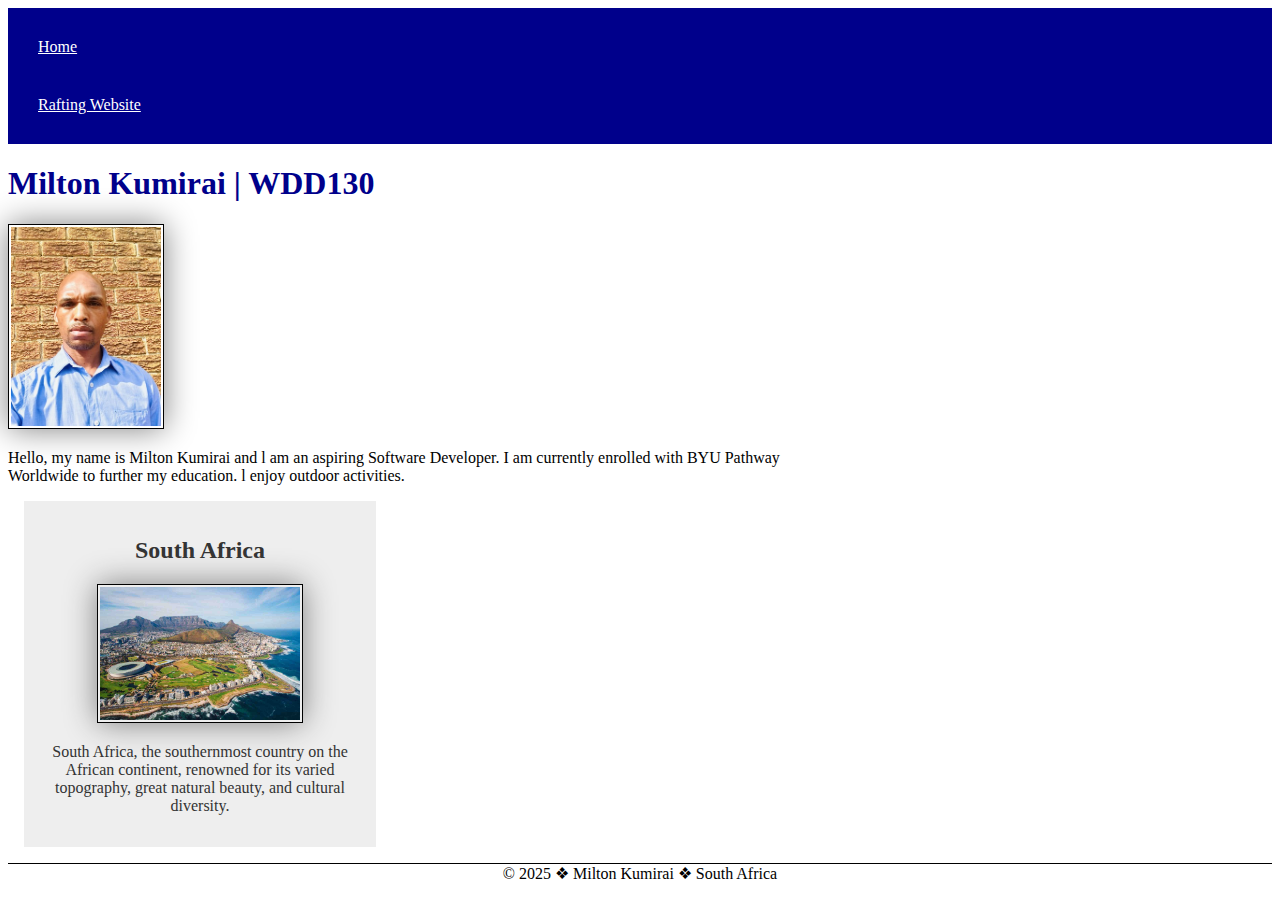
<file: index.html>
<!DOCTYPE html>
<html lang="en-US">
<head>
  <meta charset="UTF-8">
  <meta name="viewport" content="width=device-width, initial-scale=1">
  <title>Milton Kumirai | WDD130</title>
  <link rel="stylesheet" href="styles/styles.css">
  <meta name="description" content="Home page for Milton Kumirai 's WDD130 course">
  <meta name="author" content="Milton Kumirai">
</head>
<body>
  <header>
    <nav>
      <a href="#">Home</a>
      <a href="wwr/">Rafting Website</a>
    </nav>
  </header>
  <main>
    <h1>Milton Kumirai | WDD130</h1>
    <img src="./images/profile.jpg" alt="milton kumirai profile image" width="200">
    <p>Hello, my name is Milton Kumirai and l am an aspiring Software Developer. I am currently enrolled with BYU Pathway Worldwide to further my education. l enjoy outdoor activities.</p>
  </main>
  <aside>
    <h2>South Africa</h2>
    <img src="./images/south_africa.jpg" alt="South Africa landscape">
    <p>South Africa, the southernmost country on the African continent, renowned for its varied topography, great natural beauty, and cultural diversity.
    </p>
  </aside>
  <footer>
    &copy; 2025 &#10070; Milton Kumirai &#10070; South Africa
  </footer>
</body>
</html>
</file>
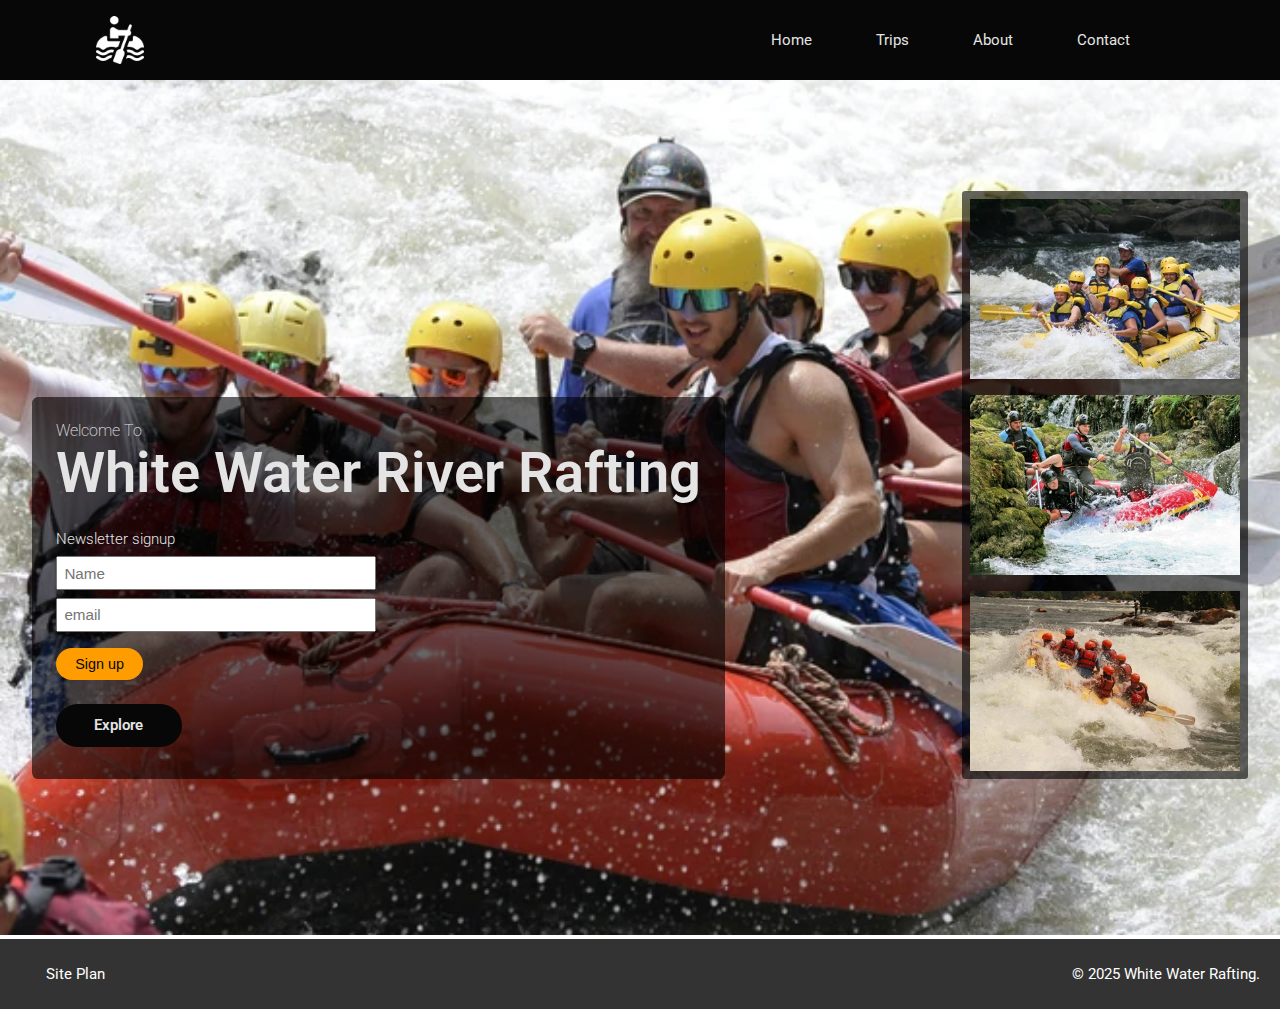
<file: wwr/index.html>
<!DOCTYPE html>
<html lang="en-US">
  <head>
    <meta charset="UTF-8" />
    <meta name="viewport" content="width=device-width, initial-scale=1.0" />
    <title>Milton Kumirai | White Water Rafting Contact Page</title>
    <meta
      name="description"
      content="Contact us page for white water rafting website"
    />
    <meta name="author" content="Milton Kumirai" />
    <link rel="preconnect" href="https://fonts.googleapis.com" />
    <link rel="preconnect" href="https://fonts.gstatic.com" crossorigin />
    <link
      href="https://fonts.googleapis.com/css2?family=Dancing+Script:wght@400..700&display=swap"
      rel="stylesheet"
    />
    <link
      href="https://fonts.googleapis.com/css2?family=Roboto:ital,wght@0,100..900;1,100..900&display=swap"
      rel="stylesheet"
    />
    <link rel="stylesheet" href="styles/rafting.css" />
  </head>

  <body>
    <header>
      <img src="images/rafting_logo.png" alt="rafting logo" />
      <nav>
        <a href="index.html">Home</a>
        <a href="trips.html">Trips</a>
        <a href="about.html">About</a>
        <a href="contact.html">Contact</a>
      </nav>
    </header>
    <main class="main-page">
      <div class="home-page">
        <div class="heading">
          <h1>Welcome To</h1>
          <h2>White Water River Rafting</h2>
          <form>
            <p>Newsletter signup</p>
            <input type="text" name="name" id="name" placeholder="Name" />
            <input type="email" name="email" id="email" placeholder="email" />
            <button type="submit">Sign up</button>
          </form>
          <a class="explore" href="trips.html">Explore</a>
        </div>
        <img src="images/rafting.webp" alt="rafting image" />
      </div>
      <div class="more-activities">
        <img src="images/rafting2.webp" alt="" />
        <img src="images/rafting3.webp" alt="" />
        <img src="images/rafting5.webp" alt="" />
      </div>
    </main>
    <footer>
      <p>&copy; 2025 White Water Rafting.</p>
      <nav>
        <a href="#">Site Plan</a>
      </nav>
    </footer>
  </body>
</html>
</file>
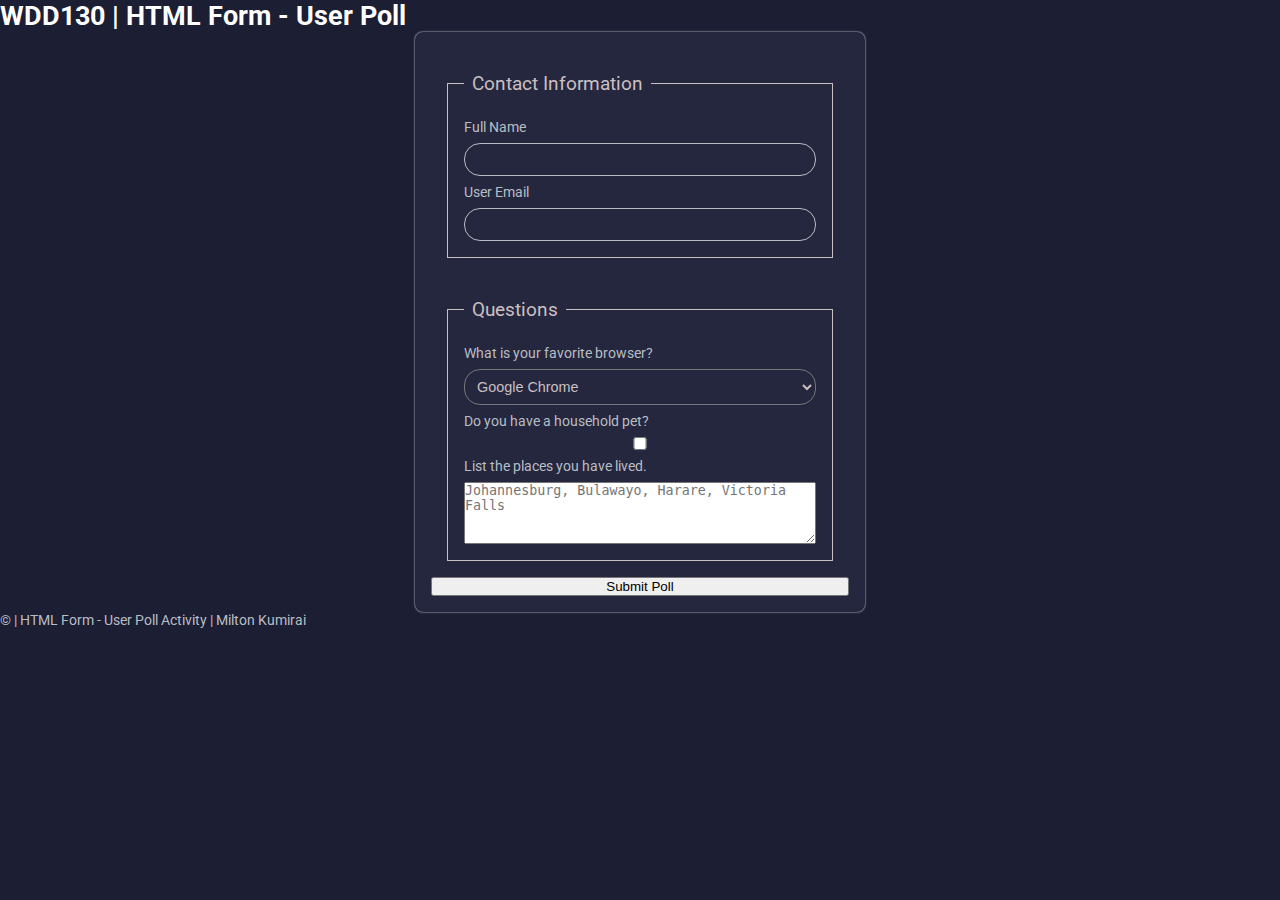
<file: week05/poll-form.html>
<!DOCTYPE html>
<html lang="en-US">
<head>
    <meta charset="UTF-8">
    <meta name="viewport" content="width=device-width, initial-scale=1.0">
    <title>WDD | HTML Form - User Poll</title>
    <meta name="description" content="The Form Element">
    <meta name="author" content="Milton Kumirai">
    <link rel="stylesheet" href="styles/poll-form.css">
    <link rel="preconnect" href="https://fonts.googleapis.com">
    <link rel="preconnect" href="https://fonts.gstatic.com" crossorigin>
    <link href="https://fonts.googleapis.com/css2?family=Roboto:ital,wght@0,100..900;1,100..900&display=swap" rel="stylesheet">
</head>
<body>
    <header>
        <h1>WDD130 | HTML Form - User Poll</h1>
    </header>
    <main>
        <form>
            <fieldset>
                <legend>Contact Information</legend>
                <label for="fullname">Full Name</label>
                <input type="text" id="fullname" name="fullname">
                <label for="useremail">User Email</label>
                <input type="email" id="useremail" name="useremail">
            </fieldset>
            <fieldset>
                <legend>Questions</legend>
                <label for="browser">What is your favorite browser?</label>
            <select name="browser" id="browser">
                <option value="google_chrome">Google Chrome</option>
                <option value="microsoft_edge">Microsoft Edge</option>
                <option value="mozilla_firefox">Mozilla Firefox</option>
            </select>
            <label for="pet">Do you have a household pet?</label>
            <input type="checkbox" name="pet" id="pet">
            <label for="feedback">List the places you have lived.</label>
            <textarea name="feedback" id="feedback" rows="4" placeholder="Johannesburg, Bulawayo, Harare, Victoria Falls"></textarea>
            </fieldset>
            <button type="submit">Submit Poll</button>
        </form>
    </main>
    <footer>
        <p>&copy; | HTML Form - User Poll Activity | Milton Kumirai</p> 
    </footer> 
</body>
</html>
</file>
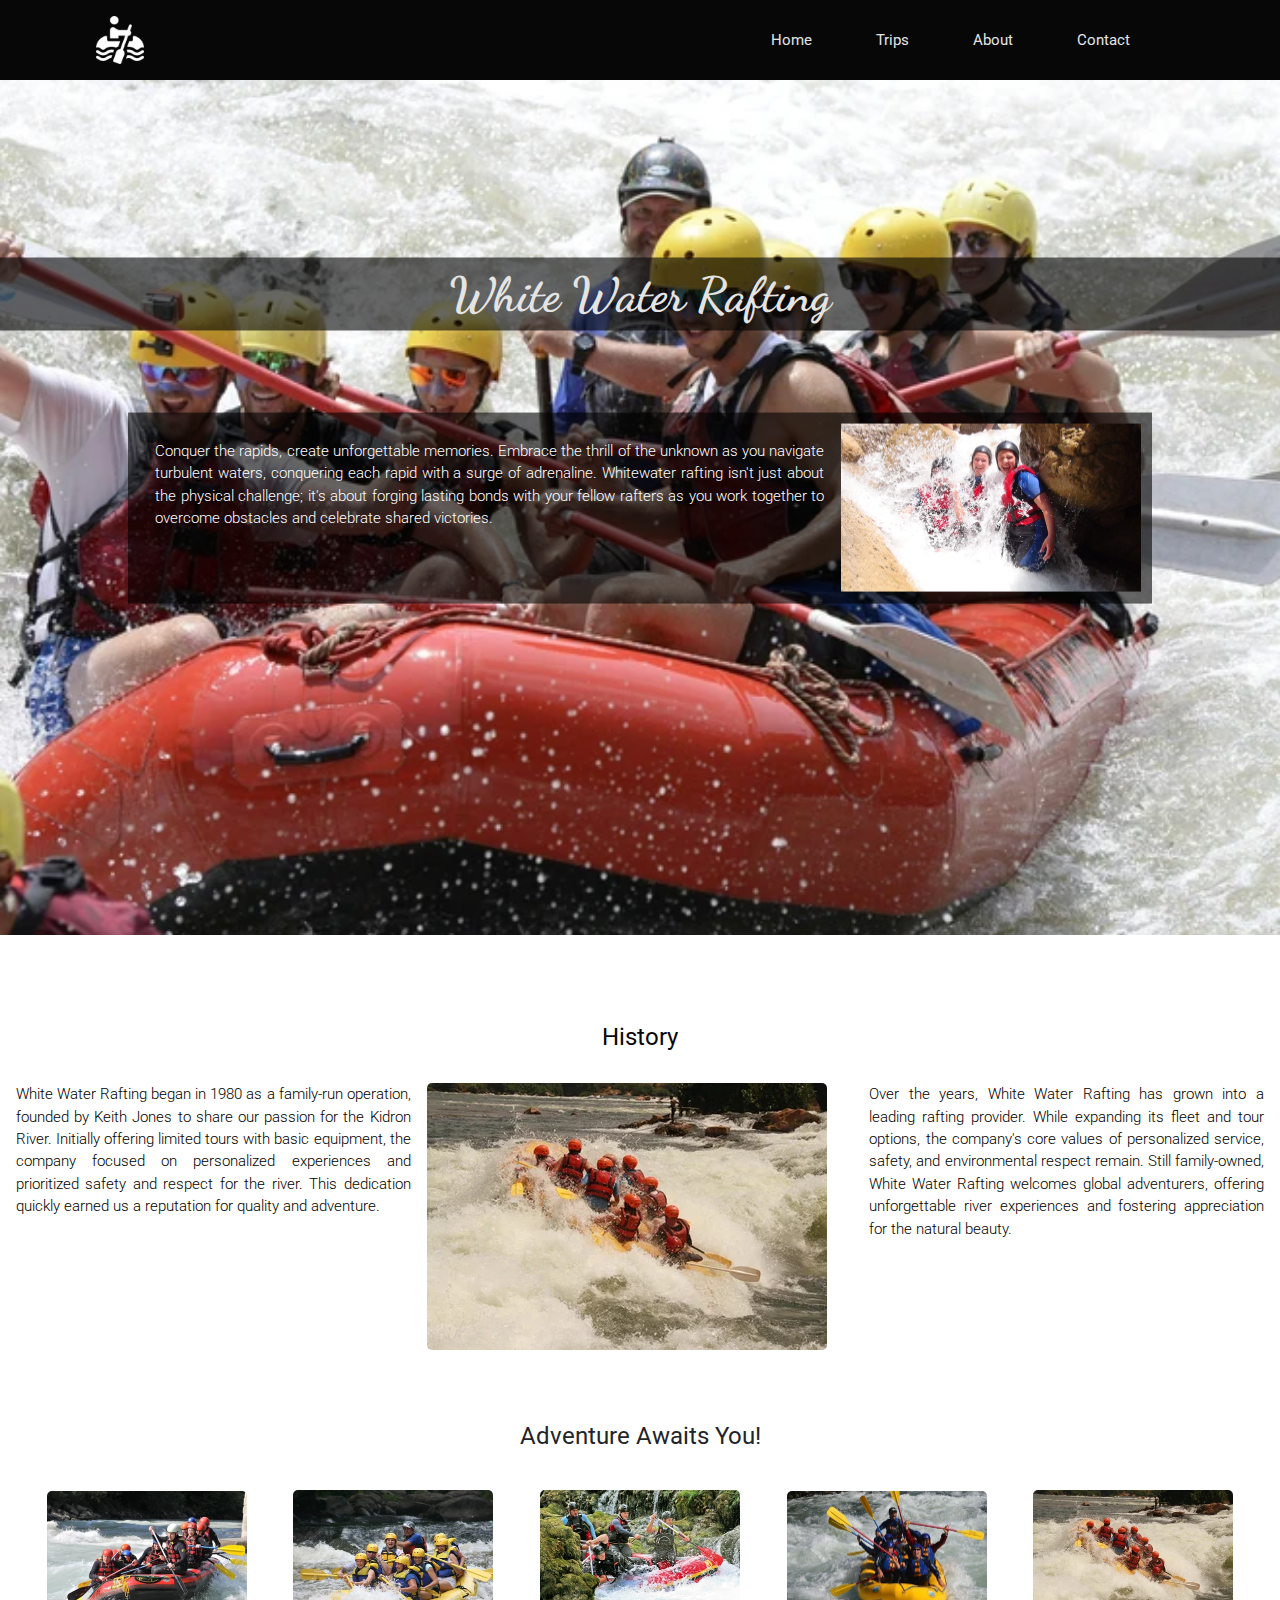
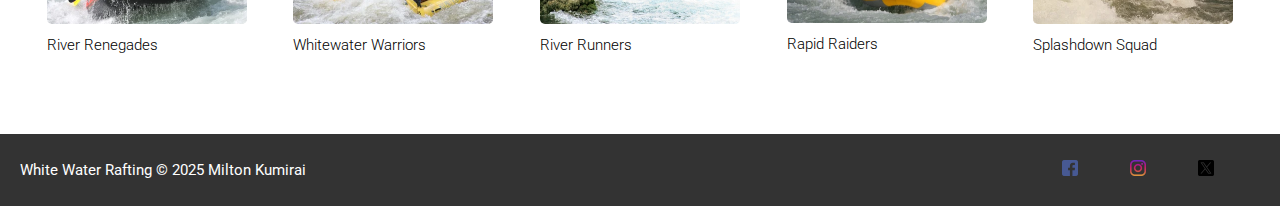
<file: wwr/about.html>
<!DOCTYPE html>
<html lang="en-US">
  <head>
    <meta charset="UTF-8" />
    <meta name="viewport" content="width=device-width, initial-scale=1.0" />
    <title>Milton Kumirai | White Water Rafting About Us Page</title>
    <meta
      name="description"
      content="About us p[age for white water rafting website"
    />
    <meta name="author" content="Milton Kumirai" />
    <link rel="preconnect" href="https://fonts.googleapis.com" />
    <link rel="preconnect" href="https://fonts.gstatic.com" crossorigin />
    <link
      href="https://fonts.googleapis.com/css2?family=Dancing+Script:wght@400..700&display=swap"
      rel="stylesheet"
    />
    <link
      href="https://fonts.googleapis.com/css2?family=Roboto:ital,wght@0,100..900;1,100..900&display=swap"
      rel="stylesheet"
    />
    <link rel="stylesheet" href="styles/rafting.css" />
  </head>

  <body>
    <header>
      <img src="images/rafting_logo.png" alt="rafting logo" />
      <nav>
        <a href="index.html">Home</a>
        <a href="trips.html">Trips</a>
        <a href="about.html">About</a>
        <a href="contact.html">Contact</a>
      </nav>
    </header>
    <main>
      <div class="hero">
        <img src="images/rafting.webp" alt="River water rafting" />
        <h1>White Water Rafting</h1>
        <article>
          <img src="images/happy_clients.webp" alt="Happy employee" />
          <p>
            Conquer the rapids, create unforgettable memories. Embrace the
            thrill of the unknown as you navigate turbulent waters, conquering
            each rapid with a surge of adrenaline. Whitewater rafting isn't just
            about the physical challenge; it's about forging lasting bonds with
            your fellow rafters as you work together to overcome obstacles and
            celebrate shared victories.
          </p>
        </article>
      </div>
      <section class="first_section">
        <h2>History</h2>
        <p>
          White Water Rafting began in 1980 as a family-run operation, founded
          by Keith Jones to share our passion for the Kidron River. Initially
          offering limited tours with basic equipment, the company focused on
          personalized experiences and prioritized safety and respect for the
          river. This dedication quickly earned us a reputation for quality and
          adventure.
        </p>
        <img src="images/rafting5.webp" alt="rafting image" />
        <p>
          Over the years, White Water Rafting has grown into a leading rafting
          provider. While expanding its fleet and tour options, the company's
          core values of personalized service, safety, and environmental respect
          remain. Still family-owned, White Water Rafting welcomes global
          adventurers, offering unforgettable river experiences and fostering
          appreciation for the natural beauty.
        </p>
      </section>
      <section class="second_section">
        <h2>Adventure Awaits You!</h2>
        <div>
          <figure>
            <img src="images/rafting1.webp" alt="Rafting image" />
            <figcaption>River Renegades</figcaption>
          </figure>
          <figure>
            <img src="images/rafting2.webp" alt="rafting image" />
            <figcaption>Whitewater Warriors</figcaption>
          </figure>
          <figure>
            <img src="images/rafting3.webp" alt="rafting image" />
            <figcaption>River Runners</figcaption>
          </figure>
          <figure>
            <img src="images/rafting4.webp" alt="rafting image" />
            <figcaption>Rapid Raiders</figcaption>
          </figure>
          <figure>
            <img src="images/rafting5.webp" alt="rafting image" />
            <figcaption>Splashdown Squad</figcaption>
          </figure>
        </div>
      </section>
    </main>
    <footer>
      <nav>
        <a href="https://facebook.com"
          ><img src="images/facebook.png" alt="facebook icon"
        /></a>
        <a href="https://instagram.com"
          ><img src="images/instagram.png" alt="instagram icon"
        /></a>
        <a href="https://twitter.com"
          ><img src="images/twitter.png" alt="twitter icon"
        /></a>
      </nav>
      <p>White Water Rafting &copy; 2025 Milton Kumirai</p>
    </footer>
  </body>
</html>
</file>
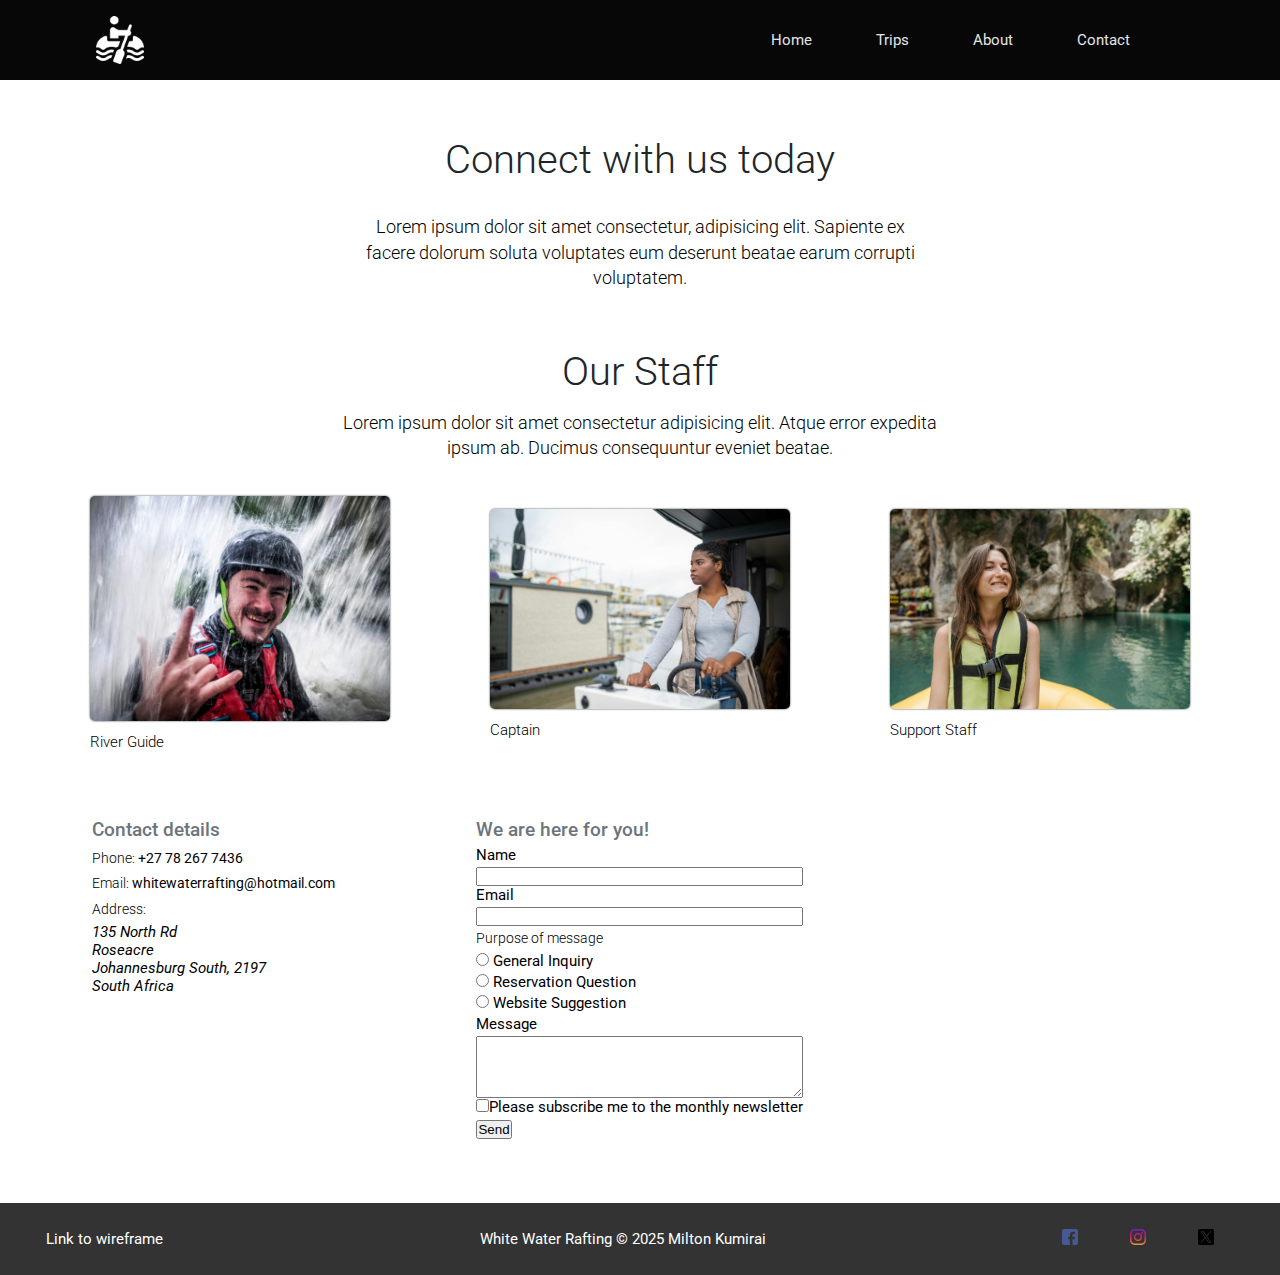
<file: wwr/contact.html>
<!DOCTYPE html>
<html lang="en-US">

<head>
  <meta charset="UTF-8">
  <meta name="viewport" content="width=device-width, initial-scale=1.0">
  <title>Milton Kumirai | White Water Rafting Contact Page</title>
  <meta name="description" content="Contact us page for white water rafting website">
  <meta name="author" content="Milton Kumirai">
  <link rel="preconnect" href="https://fonts.googleapis.com">
  <link rel="preconnect" href="https://fonts.gstatic.com" crossorigin>
  <link href="https://fonts.googleapis.com/css2?family=Dancing+Script:wght@400..700&display=swap" rel="stylesheet">
  <link href="https://fonts.googleapis.com/css2?family=Roboto:ital,wght@0,100..900;1,100..900&display=swap"
    rel="stylesheet">
  <link rel="stylesheet" href="styles/rafting.css">
</head>

<body>
  <header>
    <img src="images/rafting_logo.png" alt="rafting logo">
    <nav>
      <a href="index.html">Home</a>
      <a href="trips.html">Trips</a>
      <a href="about.html">About</a>
      <a href="contact.html">Contact</a>
    </nav>
  </header>
  <main>
    <div class="connect">
        <h1>Connect with us today</h1>
        <p>Lorem ipsum dolor sit amet consectetur, adipisicing elit. Sapiente ex facere dolorum soluta voluptates eum deserunt beatae earum corrupti voluptatem.
        </p>
      </div>
    <div class="employees-heading">
      <article>
        <h2>Our Staff</h2>
        <p>Lorem ipsum dolor sit amet consectetur adipisicing elit. Atque error expedita ipsum ab. Ducimus consequuntur eveniet beatae.</p>
      </article>
    </div>
    <div class="employees">
     <figure>
      <img src="images/tour_guide.jpg" alt="rafting guide">
      <figcaption>River Guide</figcaption>
     </figure>
     <figure>
      <img src="images/driver.jpg" alt="driver">
      <figcaption>Captain</figcaption>
     </figure>
     <figure>
      <img src="images/supporting_staff.jpg" alt="support staff">
      <figcaption>Support Staff</figcaption>
     </figure>
    </div>
    <div class="contact-info">
      <article>
        <h2>Contact details</h2>
        <p class="phone bold">Phone: <span>+27 78 267 7436</span></p>
        <p class="email bold">Email: <span>whitewaterrafting@hotmail.com</span></p>
        <p class="address bold">Address:</p>
        <address>
          135 North Rd<br>
          Roseacre<br>
          Johannesburg South, 2197<br>
          South Africa</address>
      </article>
      <article>
        <h2>We are here for you!
        <form>
          </h2>
          <fieldset>
            <label for="name">Name</label>
            <input type="text" name="name" id="name">
          </fieldset>
          <fieldset>
            <label for="email">Email</label>
            <input type="email" name="email" id="email">
          </fieldset>
            <p class="purpose">Purpose of message</p>
            <fieldset class="radio">
              <label for="inquiry">
                <input type="radio" name="purpose" id="inquiry" value="inquiry">
                <span>General Inquiry</span>
              </label>
            </fieldset>
            <fieldset class="radio">
              <label for="reservation">
                <input type="radio" name="purpose" id="reservation" value="reservation">
                <span>Reservation Question</span>
              </label>
            </fieldset>
            <fieldset class="radio">
              <label for="suggestion">
                <input type="radio" name="purpose" id="suggestion" value="suggestion">
                <span>Website Suggestion</span>
              </label>
              
            </fieldset>
            <fieldset >
              <label for="message">Message</label>
              <textarea name="message" id="message" rows="4"></textarea>
            </fieldset>
            <fieldset class="checkbox">
              <label for="subscribe">
                <input type="checkbox" name="subscribe" id="subscribe"><span>Please subscribe me to the monthly newsletter</span></label>
            </fieldset>
            <button type="submit">Send</button>
        </form>
      </article>
      <iframe src="https://www.google.com/maps/embed?pb=!1m18!1m12!1m3!1d3578.6942453822667!2d28.07447485496563!3d-26.23912253926367!2m3!1f0!2f0!3f0!3m2!1i1024!2i768!4f13.1!3m3!1m2!1s0x1e950fadb82f66cb%3A0xec0463888ca3b05f!2s135%20North%20Rd%2C%20Roseacre%2C%20Johannesburg%20South%2C%202197!5e0!3m2!1sen!2sza!4v1739036249734!5m2!1sen!2sza" width="300" height="300"  allowfullscreen="" loading="lazy" referrerpolicy="no-referrer-when-downgrade"></iframe>
    </div>
  </main>
  <footer>
    <nav>
      <a href="https://facebook.com"><img src="images/facebook.png" alt="facebook icon"></a>
      <a href="https://instagram.com"><img src="images/instagram.png" alt="instagram icon"></a>
      <a href="https://twitter.com"><img src="images/twitter.png" alt="twitter icon"></a>
    </nav>
    <p>White Water Rafting &copy; 2025 Milton Kumirai</p>
    <nav>
      <a href="https://app.moqups.com/qMVbjerdSipmgXB7rBDZ1qCZAlowyArC/view/page/ad64222d5">Link to wireframe</a>
    </nav>
  </footer>
</body>

</html>
</file>
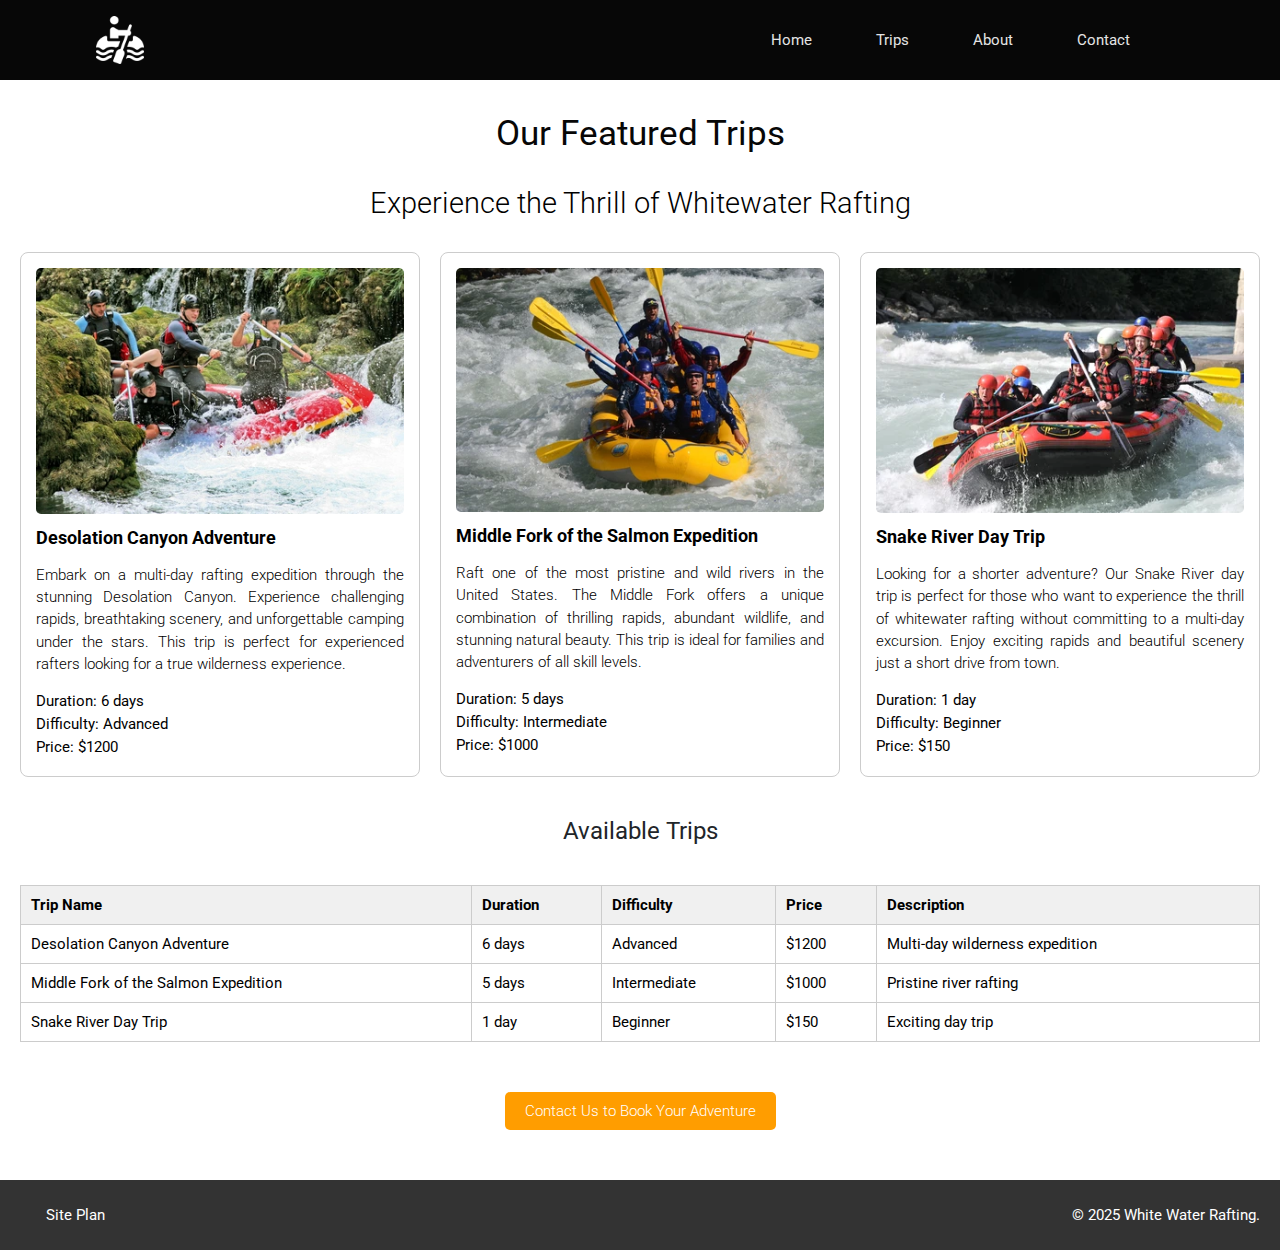
<file: wwr/trips.html>
<!DOCTYPE html>
<html lang="en-US">
  <head>
    <meta charset="UTF-8" />
    <meta name="viewport" content="width=device-width, initial-scale=1.0" />
    <title>Milton Kumirai | White Water Rafting Trips Page</title>
    <meta
      name="description"
      content="Contact us page for white water rafting website"
    />
    <meta name="author" content="Milton Kumirai" />
    <link rel="preconnect" href="https://fonts.googleapis.com" />
    <link rel="preconnect" href="https://fonts.gstatic.com" crossorigin />
    <link
      href="https://fonts.googleapis.com/css2?family=Dancing+Script:wght@400..700&display=swap"
      rel="stylesheet"
    />
    <link
      href="https://fonts.googleapis.com/css2?family=Roboto:ital,wght@0,100..900;1,100..900&display=swap"
      rel="stylesheet"
    />
    <link rel="stylesheet" href="styles/rafting.css" />
  </head>

  <body>
    <header>
      <img src="images/rafting_logo.png" alt="rafting logo" />
      <nav>
        <a href="index.html">Home</a>
        <a href="trips.html">Trips</a>
        <a href="about.html">About</a>
        <a href="contact.html">Contact</a>
      </nav>
    </header>
    <main>
      <section id="hero">
        <h1>Our Featured Trips</h1>
      </section>
      <h2 class="trips">Experience the Thrill of Whitewater Rafting</h2>
      <section id="trip-descriptions">
        <div class="trip">
          <img src="images/rafting3.webp" alt="Desolation Canyon Trip" />
          <h3>Desolation Canyon Adventure</h3>
          <p>
            Embark on a multi-day rafting expedition through the stunning
            Desolation Canyon. Experience challenging rapids, breathtaking
            scenery, and unforgettable camping under the stars. This trip is
            perfect for experienced rafters looking for a true wilderness
            experience.
          </p>
          <ul>
            <li>Duration: 6 days</li>
            <li>Difficulty: Advanced</li>
            <li>Price: $1200</li>
          </ul>
        </div>

        <div class="trip">
          <img
            src="images/rafting4.webp"
            alt="Middle Fork of the Salmon Trip"
          />
          <h3>Middle Fork of the Salmon Expedition</h3>
          <p>
            Raft one of the most pristine and wild rivers in the United States.
            The Middle Fork offers a unique combination of thrilling rapids,
            abundant wildlife, and stunning natural beauty. This trip is ideal
            for families and adventurers of all skill levels.
          </p>
          <ul>
            <li>Duration: 5 days</li>
            <li>Difficulty: Intermediate</li>
            <li>Price: $1000</li>
          </ul>
        </div>

        <div class="trip">
          <img src="images/rafting1.webp" alt="Snake River Day Trip" />
          <h3>Snake River Day Trip</h3>
          <p>
            Looking for a shorter adventure? Our Snake River day trip is perfect
            for those who want to experience the thrill of whitewater rafting
            without committing to a multi-day excursion. Enjoy exciting rapids
            and beautiful scenery just a short drive from town.
          </p>
          <ul>
            <li>Duration: 1 day</li>
            <li>Difficulty: Beginner</li>
            <li>Price: $150</li>
          </ul>
        </div>
      </section>

      <section id="trip-table">
        <h2>Available Trips</h2>
        <table>
          <thead>
            <tr>
              <th>Trip Name</th>
              <th>Duration</th>
              <th>Difficulty</th>
              <th>Price</th>
              <th>Description</th>
            </tr>
          </thead>
          <tbody>
            <tr>
              <td>Desolation Canyon Adventure</td>
              <td>6 days</td>
              <td>Advanced</td>
              <td>$1200</td>
              <td>Multi-day wilderness expedition</td>
            </tr>
            <tr>
              <td>Middle Fork of the Salmon Expedition</td>
              <td>5 days</td>
              <td>Intermediate</td>
              <td>$1000</td>
              <td>Pristine river rafting</td>
            </tr>
            <tr>
              <td>Snake River Day Trip</td>
              <td>1 day</td>
              <td>Beginner</td>
              <td>$150</td>
              <td>Exciting day trip</td>
            </tr>
          </tbody>
        </table>
      </section>
      <section class="action-call">
        <a href="contact.html" class="call-to-action"
          >Contact Us to Book Your Adventure</a
        >
      </section>
    </main>
    <footer>
      <p>&copy; 2025 White Water Rafting.</p>
      <nav>
        <a
          href="https://app.moqups.com/zRzvGxQAcwYenyru9uNPtdKuGoNotEIj/view/page/ad64222d5"
          >Site Plan</a
        >
      </nav>
    </footer>
  </body>
</html>
</file>
<file: styles/styles.css>
:root{
    --black-color : #000;
    --dark-blue-color: darkblue;
    --image-width: 150px;
    --padding-10px: 10px;
}

nav{
    background-color: var(--dark-blue-color);
    padding: var(--padding-10px);
}

nav a{
    color: white;
    display: block;
    padding: 20px;
}

h1{
    color: var(--dark-blue-color);
}

img{
    width: var(--image-width);
    height: auto;
    border: 1px solid var(--black-color);
    padding: 2px;
    box-shadow: 0 0 30px gray;
}

p{
    padding: var(--padding-10px);
}

main{
    max-width: 840px;
}

main img{
    width: var(--image-width);
    height: auto;
}

aside{
    width: 20rem;
    margin: 1rem;
    border: 1px solid rgb(0, 0, 0 /0.2);
    padding: 1rem;
    background-color: #eee;
    color: #333;
    text-align: center;
}

aside img{
    width: 200px;
    height: auto;
}

p{
    padding: 0;
}

footer{
    margin-top: 15px;
    border-top: 1px solid var(--black-color);
    text-align: center;
}
</file>
<file: wwr/styles/rafting.css>
:root {
  --secondary-color: #ef8354;
  --white-color: #ffffff;
  --accent2-color: #e4e4e4;
  --orange-peel: #ff9d00;
  --cod-gray: #070707;
  --cod-gray-transparent: #0707077a;
  --cod-gray-transparent-2: #00000098;
}
* {
  margin: 0;
  padding: 0;
  box-sizing: border-box;
}

body {
  font-family: Roboto, Arial, san-serif;
  font-size: 15px;
  box-sizing: border-box;
  color: var(--cod-gray-color);
  height: 100vh;
}

header {
  background-color: #333;
  color: white;
  padding: 1rem 0;
  display: flex;
  justify-content: space-between;
  align-items: center;
}

.logo {
  max-height: 60px;
  margin-left: 20px;
}

a{
  text-decoration: none;
  color: var(--accent2-color);
}

nav a:hover {
  background-color: #555;
  border-radius: 5px;
}

header {
  display: grid;
  grid-template-columns: repeat(2, 1fr);
  place-items: center;
  padding: 1rem 0;
  background-color: var(--cod-gray);
}

header img {
  width: 3rem;
  justify-self: flex-start;
  margin-left: 6rem;
}

nav {
  display: flex;
  margin-right: 20px;
}

nav a {
  margin: 0 1rem;
  display: block;
  padding: 0.5rem 1rem;
  color: var(--accent2-color);
  font-weight: 400;
  text-decoration: none;
}

.first_section {
  display: grid;
  grid-template-columns: repeat(3, 1fr);
  margin: 1rem 0;
  margin-top: 5.5rem;
}

.first_section h2 {
  grid-column: 1 / 4;
  justify-self: center;
  font-weight: 400;
  font-size: 1.5rem;
  color: var(--cod-gray);
  padding-bottom: 2rem;
}

.first_section img{
  border-radius: 5px;
}

.first_section p {
  text-align: justify;
  padding: 0 1rem;
  font-weight: 300;
  line-height: 1.4rem;
  font-size: 0.95rem;
}

.second_section {
  display: flex;
  flex-direction: column;
  width: 100%;
  margin: 4.5rem 0; 
}

.second_section div {
  display: flex;
  align-items: center;
  justify-content: space-evenly;
}

figure img {
  width: 200px;
  border-radius: 5px;
}

.second_section h2, #trip-table h2 {
  text-align: center;
  font-weight: 400;
  font-size: 1.5rem;
  color: #212529;
  padding-bottom: 2.5rem;
}

#trip-table h2{
  padding: 2.5rem 0;
}

.hero {
  position: relative;
  background-color: #ef8354;
  width: 100%;
}

.hero h1 {
  font-family: "Dancing script", sans-serif;
  color: var(--accent2-color);
  background-color: var(--cod-gray-transparent-2);
  position: absolute;
  top: 25%;
  left: 50%;
  transform: translate(-50%, -50%);
  width: 100%;
  text-align: center;
  padding: 0.5rem;
  font-size: 3rem;
}

a {
  text-decoration: none;
}

.hero article {
  width: 80%;
  background-color: var(--cod-gray-transparent-2);
  position: absolute;
  top: 50%;
  left: 50%;
  transform: translate(-50%, -50%);
  padding: 0.7rem;
}

.hero img {
  display: block;
  width: 100%;
  height: auto;
}

.hero article img {
  float: right;
  width: 300px;
  margin-left: 0.7rem;
}

.hero article p {
  color: var(--white-color);
  width: 70%;
  padding: 1rem;
  font-weight: 300;
  line-height: 1.4rem;
  text-align: justify;
}

footer {
  display: flex;
  align-items: center;
  flex-direction: row-reverse;
  justify-content: space-between;
}

footer nav {
  right: 2rem;
}

footer a {
  padding: 1rem;
}

footer img {
  width: 1rem;
  height: auto;
  margin: 0;
  padding: 0;
}

.connect {
  padding: 2.5rem;
}

.connect h1 {
  font-weight: 300;
  font-size: 2.5rem;
  color: #212529;
  text-align: center;
  margin: 1rem;
}

.employees-heading h2,
.connect h2 {
  font-weight: 300;
  font-size: 2.5rem;
  color: #212529;
  text-align: center;
}

.connect p,
.employees-heading p {
  width: 50%;
  text-align: center;
  margin: auto;
  padding: 1rem;
  line-height: 1.6rem;
  font-size: 1.1rem;
  font-weight: 300;
}

.address,
address {
  font-weight: 400;
}

.employees {
  box-sizing: border-box;
  display: flex;
  align-items: center;
  justify-content: space-around;
  padding: 2.5rem;
  height: 300px;
}

.employees img {
  box-shadow: 0 0 2px #212529;
  width: 300px;
}

figcaption {
  font-weight: 300;
  padding: 0.5rem 0;
}

.contact-info {
  display: grid;
  grid-template-columns: repeat(3, 1fr);
  margin: 2.5rem 0 4rem 0;
}

.contact-info article {
  justify-self: center;
}

.contact-info iframe {
  justify-self: center;
  border: none;
}

.contact-info h2,
form h2 {
  font-weight: 500;
  font-size: 1.2rem;
  color: #6c757d;
  padding: 0 0 0.3rem 0;
}

.contact-info p {
  line-height: 1.6rem;
  font-size: 0.9rem;
  font-weight: 300;
}

.bold span {
  font-weight: 400;
}

fieldset {
  border: none;
  display: flex;
  flex-direction: column;
}

label {
  margin-bottom: 0.2rem;
}

/* Homepage styles */

.home-page {
  width: 100%;
  position: relative;
}

.home-page img {
  width: 100%;
}

.home-page .heading {
  position: absolute;
  bottom: 10rem;
  left: 2rem;
  padding: 1.5rem;
  background-color: var(--cod-gray-transparent-2);
  display: flex;
  flex-direction: column;
  border-radius: 0.4rem;
}

.home-page .heading h1 {
  font-size: 1rem;
  color: var(--accent2-color);
  z-index: 1;
  font-weight: 200;
}

.home-page .heading h2 {
  font-size: 3.5rem;
  color: var(--accent2-color);
  font-weight: 600;
}

.home-page form {
  display: flex;
  flex-direction: column;
  justify-content: flex-start;
  margin: 1rem 0;
}

.home-page form p {
  color: var(--accent2-color);
  padding: 0.5rem 0;
  font-weight: 300;
}

.home-page input {
  width: 20rem;
  padding: 0.4rem;
  margin-bottom: 0.5rem;
  color: var(--cod-gray);
  font-size: 0.95rem;
}

.home-page button {
  width: fit-content;
  background-color: var(--orange-peel);
  color: var(--cod-gray);

  padding: 0.5rem 1.2rem;
  border: none;
  font-size: 0.9rem;
  border-radius: 1rem;
  margin-top: 0.5rem;
}

.home-page .explore {
  width: fit-content;
  margin: 0.5rem 0;
  background-color: var(--cod-gray);
  color: var(--accent2-color);
  padding: 0.8rem 2.4rem;
  font-weight: 600;
  border-radius: 1.4rem;
}

.home-page button:hover {
  cursor: pointer;
}

.home-page .explore:hover {
  background-color: var(--cod-gray-transparent-2);
  color: var(--orange-peel);
}

.home-page button[type="submit"]:hover {
  background-color: var(--cod-gray-transparent);
  color: var(--orange-peel);
}

.main-page {
  position: relative;
}

.more-activities {
  position: absolute;
  bottom: 10rem;
  right: 2rem;
  background-color: var(--cod-gray-transparent-2);
  padding: 0.5rem;
  display: grid;
  grid-template-columns: repeat(1, 1fr);
  grid-template-rows: repeat(2, 1fr);
  gap: 1rem;
  border-radius: 0.2rem;
}

.more-activities img {
  width: 270px;
}

#hero {
  text-align: center; 
  margin-bottom: 20px;
}

#hero img {
  max-width: 100%;
  height: auto;
  display: block; 
  margin-bottom: 10px;
}

#hero h1{
  font-size: 2.2rem;
  font-weight: 400;
  color: var(--cod-gray);
  margin: 2rem 0 ;
}

#trip-descriptions p{
  text-align: justify;
  font-weight: 300;
  line-height: 1.4rem;
  font-size: 0.95rem;
  padding: 1rem 0;
}

.action-call{
  margin: 30px 0 50px 0;
  width: 100%;
  display: flex;
  align-items: center;
  justify-content: center;
}

.call-to-action {
  padding: 10px 20px;
  background-color: var(--orange-peel);
  color: white;
  text-decoration: none;
  border-radius: 5px;
  font-weight: 300;
}

#trip-descriptions {
  display: grid;
  grid-template-columns: repeat(auto-fit, minmax(300px, 1fr));
  gap: 20px;
  padding: 0 20px;
}

.trip {
  border: 1px solid #ccc;
  padding: 15px;
  border-radius: 8px;
}

.trip img {
  max-width: 100%;
  height: auto;
  margin-bottom: 10px;
  border-radius: 5px;
}

.trip h3 {
  margin-top: 0; 
}

.trip ul {
  list-style: none;
  padding: 0;
  margin: 0;
}

.trip li {
  margin-bottom: 5px;
}

#trip-table {
  overflow-x: auto;
  margin: 0 20px;
}

table {
  width: 100%;
  border-collapse: collapse;
  margin-bottom: 20px;
}

th,
td {
  padding: 10px;
  border: 1px solid #ccc;
  text-align: left;
}

th {
  background-color: #f0f0f0;
}

.trips {
  text-align: center;
  font-size: 1.8rem;
  margin: 2rem 0;
  font-weight: 300;
}

footer {
  background-color: #333;
  color: white;
  padding: 1rem 0;
  text-align: center;
  display: flex;
  justify-content: space-between; 
  align-items: center; 
  padding: 10px 20px; 
}

footer nav a {
  color: white;
  text-decoration: none;
  margin: 0 10px;
}

footer p {
  margin: 0;
}
</file>
<file: week05/styles/poll-form.css>
:root{
    --primary-color: #25273e;
    --secondary-color: #1c1e33;
    --accent-color: #cabfc1;
    --accent2-color: #b8bdc4;
}

*{
    margin: 0;
    padding: 0;
    box-sizing: border-box;
}

body{
    font-family: "Roboto", serif;
    background-color: var(--secondary-color);
    color: var(--accent2-color);
    font-size: 0.85rem;
}

header h1{
    color: #fff;
}

form{
    width: 450px;
    margin: 0 auto;
    padding: 1rem;
    border-radius: 0.5rem;
    background-color: var(--primary-color);
    display: grid;
    box-shadow: 0 0 2px #fff;
}

fieldset{
    display: grid;
    grid-gap: 0.5rem;
    margin: 1rem;
    padding: 1rem;
    border: 1px solid var(--accent-color);
}

legend{
    padding: 0.5rem;
    color: var(--accent-color);
    font-size: 1.2rem;
}

input[type=text], input[type=email]{
    padding: 0.5rem;
    background-color: transparent;
    border: 1px solid var(--accent2-color);
    border-radius: 1rem;
    color: var(--accent-color);
}

select{
    padding: 0.5rem;
    font-size: 0.9rem;
    background-color: transparent;
    color: var(--accent-color);
    border-radius: 1rem;
}

label{
    padding-right: 1rem;
}
</file>
